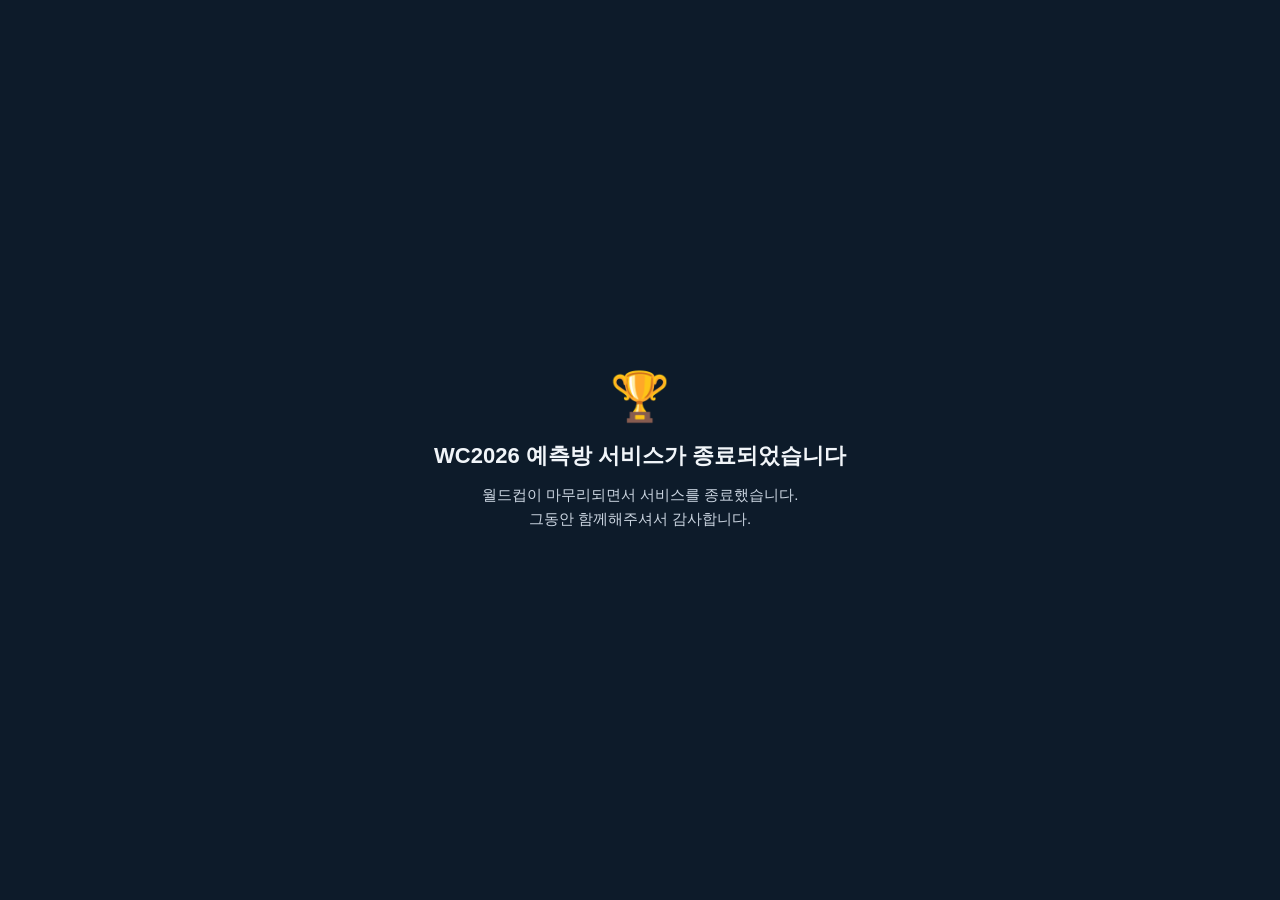
<file: index.html>
<!DOCTYPE html>
<html lang="ko">
<head>
<meta charset="UTF-8">
<meta name="viewport" content="width=device-width, initial-scale=1.0, maximum-scale=1.0">
<title>WC2026 예측방 - 서비스 종료</title>
<style>
  html, body {
    margin: 0;
    height: 100%;
    background: #0d1b2a;
    color: #f1f5f9;
    font-family: -apple-system, BlinkMacSystemFont, "Segoe UI", "Malgun Gothic", sans-serif;
  }
  .wrap {
    min-height: 100%;
    display: flex;
    align-items: center;
    justify-content: center;
    padding: 24px;
    box-sizing: border-box;
    text-align: center;
  }
  .card {
    max-width: 420px;
  }
  .card .trophy { font-size: 48px; margin-bottom: 16px; }
  .card h1 { font-size: 22px; margin: 0 0 12px; }
  .card p { font-size: 15px; line-height: 1.6; color: #cbd5e1; margin: 0; }
</style>
</head>
<body>
<div class="wrap">
  <div class="card">
    <div class="trophy">🏆</div>
    <h1>WC2026 예측방 서비스가 종료되었습니다</h1>
    <p>월드컵이 마무리되면서 서비스를 종료했습니다.<br>그동안 함께해주셔서 감사합니다.</p>
  </div>
</div>
<script>
  if ('serviceWorker' in navigator) {
    navigator.serviceWorker.getRegistrations().then(rs => rs.forEach(r => r.unregister()));
  }
  if ('caches' in window) {
    caches.keys().then(keys => keys.forEach(k => caches.delete(k)));
  }
</script>
</body>
</html>
</file>
